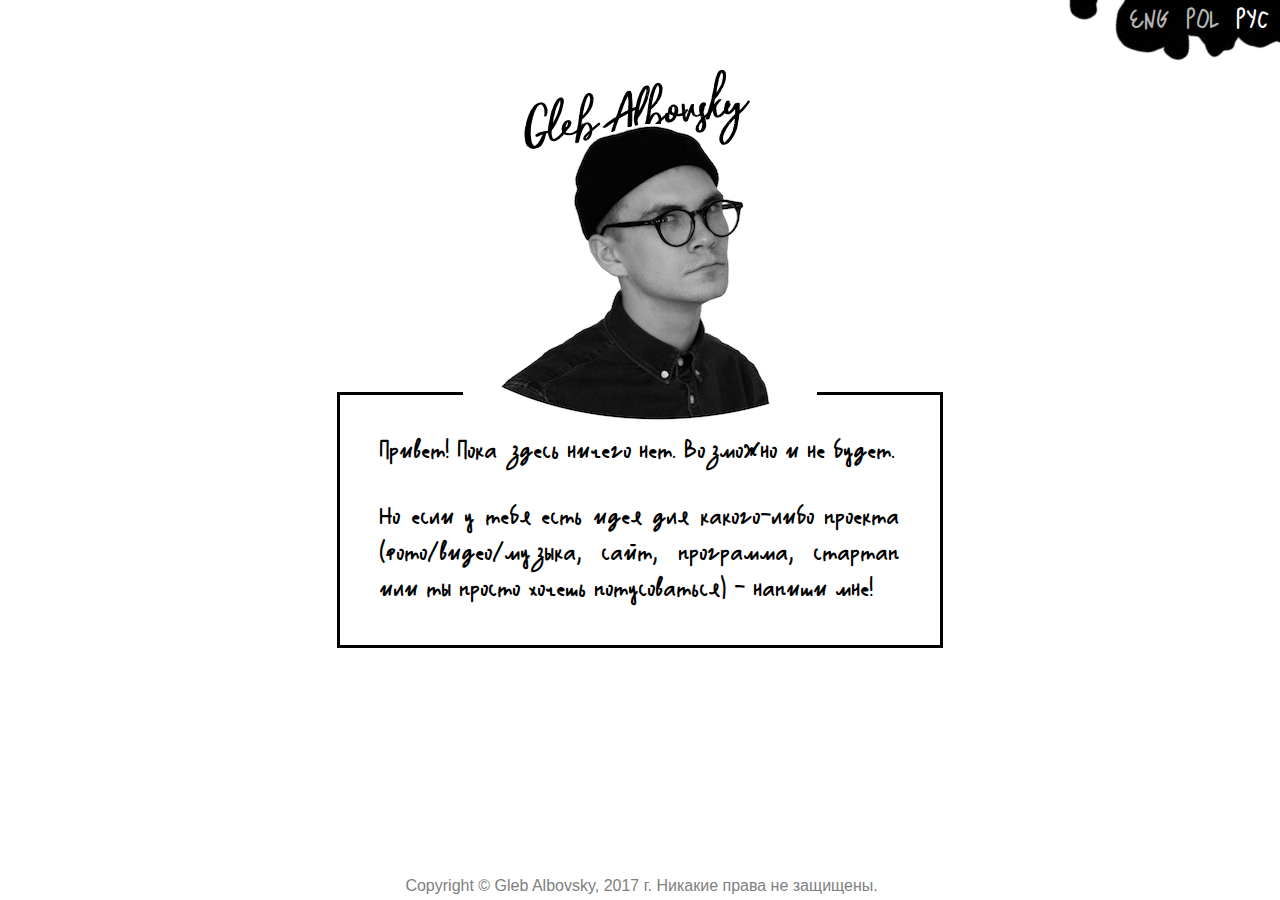
<file: index.html>
<!DOCTYPE html>
<html>
<head>
    <!-- Global Site Tag (gtag.js) - Google Analytics -->
<script async src="https://www.googletagmanager.com/gtag/js?id=UA-109895408-1"></script>
<script>
  window.dataLayer = window.dataLayer || [];
  function gtag(){dataLayer.push(arguments)};
  gtag('js', new Date());
  gtag('config', 'UA-109895408-1');
</script>
    
	<link rel="stylesheet" type="text/css" href="css/style.css">
	<meta charset="utf-8"> 
    <meta name="keywords" content="Gleb, Albovsky, Глеб, Альбовский">
    <meta name="viewport" content="width=device-width, initial-scale=1.0">
	<title>Gleb Albovsky - персональная страница</title>
</head>
<body>


<a id="langBtnEng" class="button" href="html/eng.html">ENG</a>
<a id="langBtnPol" class="button" href="html/pol.html">POL</a>
<p id="langBtnRusBlock">РУС</p>

<img class="center" src="img/logo.png" style="max-width:40vw;">
<img src="img/langPanel.png" class="langPanel">

<div class="ex1">
<div class="ex2">



<p class="mainText">Привет! Пока здесь ничего нет. Возможно и не будет.</p>
<p class="mainText">Но если у тебя есть идея для какого-либо проекта (фото/видео/музыка, сайт, программа, стартап или ты просто хочешь потусоваться) - напиши мне!</p>
</div>
</div>

<!--
<a href="mailto:leb.lbovsky@gmail.com" id="mailIcon" class="fa">
<img alt="E-mail" border="0" src="data/mailIcon.png">
</a>

<a href="https://twitter.com/Lbovsky" target="_blank" id="twitterIcon" class="fa">
<img alt="Twitter" border="0" src="data/twitterIcon.png">
</a>

<a href="https://www.instagram.com/lbovsky/" target="_blank" id="instaIcon1" class="fa">
<img alt="Instagram" border="0" src="data/instaIcon1.png">
</a>

<a href="https://www.instagram.com/gleb.albovsky/" target="_blank" id="instaIcon2" class="fa" >
<img alt="Instagram" border="0" src="data/instaIcon2.png">
</a>
-->

    <div class="copyrightFooter">
Copyright © Gleb Albovsky, 2017 г. Никакие права не защищены.</div>
</body>
</html>
</file>
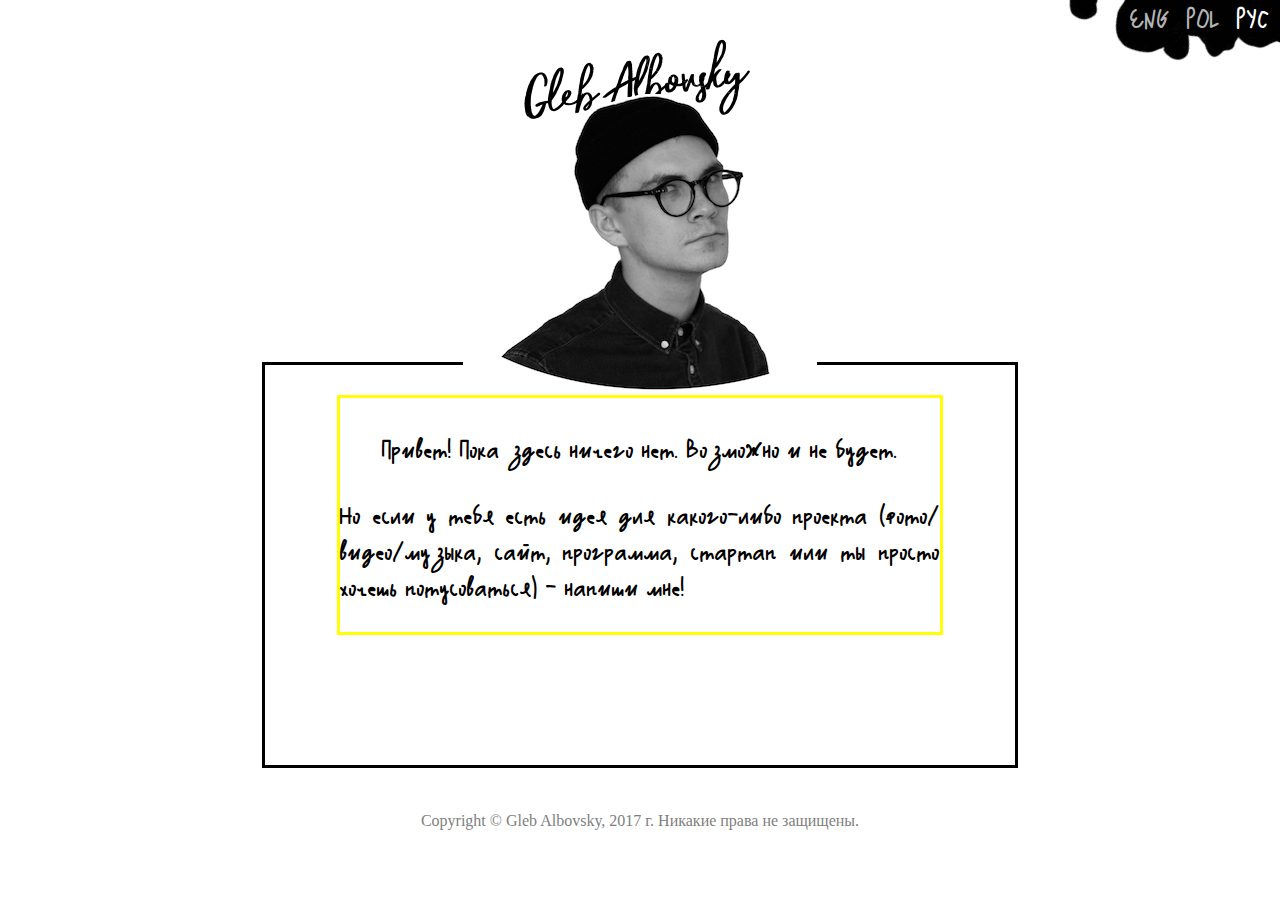
<file: Gleb.cf/index.html>
<!DOCTYPE html>
<html>
<head>
	<link rel="stylesheet" type="text/css" href="css/style.css">
	<meta charset="utf-8"> 
	<title>Gleb Albovsky</title>
</head>
<body>


<a id="langBtnEng" class="button" href="html/eng.html">ENG</a>
<a id="langBtnPol" class="button" href="html/pol.html">POL</a>
<p id="langBtnRusBlock">РУС</p>

<img class="center" src="img/logo.png">
<img src="img/langPanel.png" class="langPanel">

<div class="ex1">
<div class="ex2">



<p class="mainText" style="text-align: center">Привет! Пока здесь ничего нет. Возможно и не будет.</p>
<p class="mainText">Но если у тебя есть идея для какого-либо проекта (фото/видео/музыка, сайт, программа, стартап или ты просто хочешь потусоваться) - напиши мне!</p>
</div>
</div>

<!--
<a href="mailto:leb.lbovsky@gmail.com" id="mailIcon" class="fa">
<img alt="E-mail" border="0" src="data/mailIcon.png">
</a>

<a href="https://twitter.com/Lbovsky" target="_blank" id="twitterIcon" class="fa">
<img alt="Twitter" border="0" src="data/twitterIcon.png">
</a>

<a href="https://www.instagram.com/lbovsky/" target="_blank" id="instaIcon1" class="fa">
<img alt="Instagram" border="0" src="data/instaIcon1.png">
</a>

<a href="https://www.instagram.com/gleb.albovsky/" target="_blank" id="instaIcon2" class="fa" >
<img alt="Instagram" border="0" src="data/instaIcon2.png">
</a>
-->

<p id="copy">Copyright © Gleb Albovsky, 2017 г. Никакие права не защищены.</p>

</body>
</html>
</file>
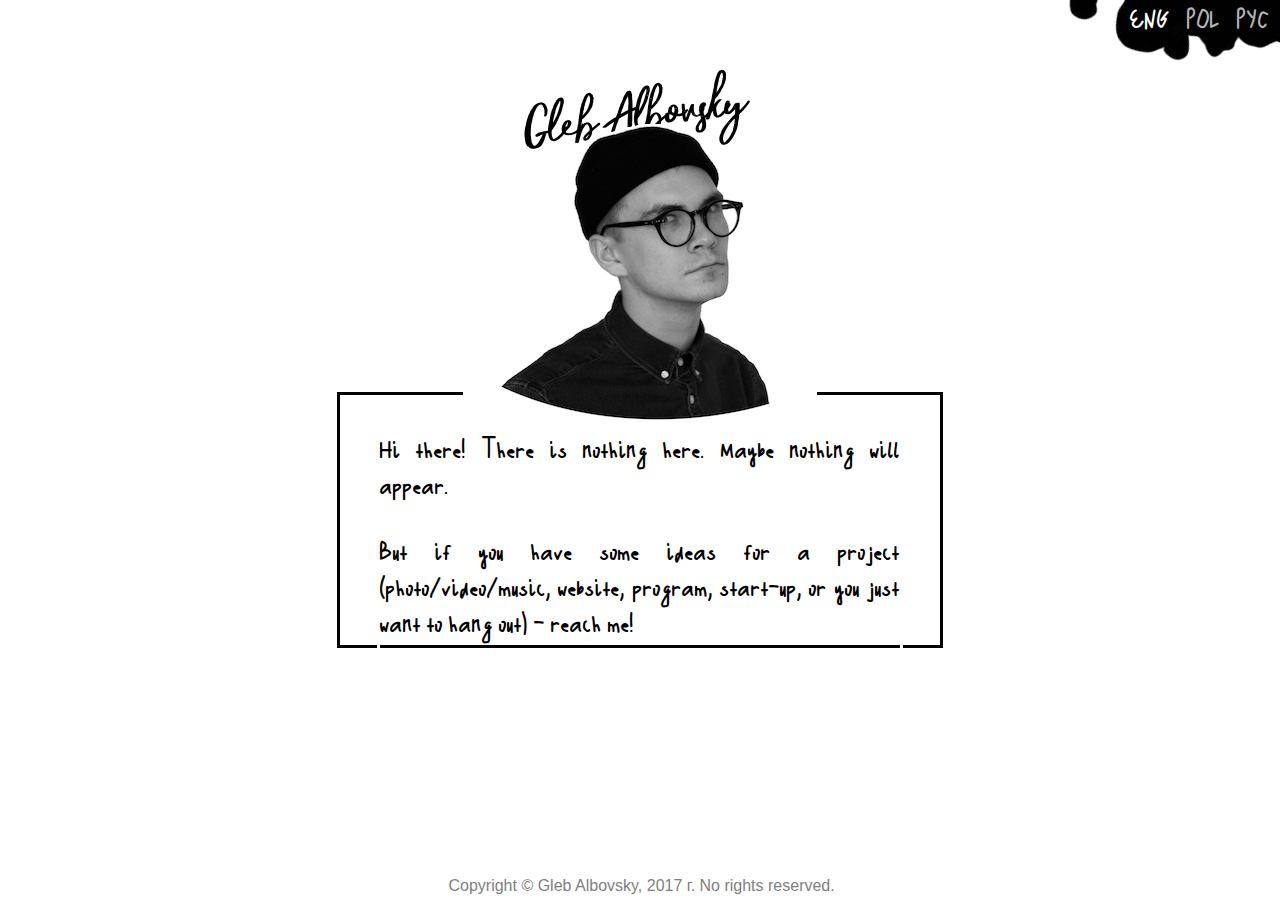
<file: eng.html>
<!DOCTYPE html>
<html>
<head>
    <!-- Global Site Tag (gtag.js) - Google Analytics -->
<script async src="https://www.googletagmanager.com/gtag/js?id=UA-109895408-1"></script>
<script>
  window.dataLayer = window.dataLayer || [];
  function gtag(){dataLayer.push(arguments)};
  gtag('js', new Date());

  gtag('config', 'UA-109895408-1');
</script>
	<link rel="stylesheet" type="text/css" href="../css/style.css">
	<meta charset="utf-8"> 
	<title>Gleb Albovsky - personal webpage</title>
</head>
<body>


<p id="langBtnEngBlock">ENG</p>
<a id="langBtnPol" class="button" href="pol.html">POL</a>
<a id="langBtnRus" class="button" href="../index.html">РУС</a>

<img class="center" src="../img/logo.png">
<img src="../img/langPanel.png" class="langPanel">

<div class="ex1">
<div class="ex2">



<p class="mainTextEn">Hi there! There is nothing here. Maybe nothing will appear.</p>
<p class="mainTextEn">But if you have some ideas for a project (photo/video/music, website, program, start-up, or you just want to hang out) - reach me!</p>
</div>
</div>

<!--
<a href="mailto:leb.lbovsky@gmail.com" id="mailIcon" class="fa">
<img alt="E-mail" border="0" src="data/mailIcon.png">
</a>

<a href="https://twitter.com/Lbovsky" target="_blank" id="twitterIcon" class="fa">
<img alt="Twitter" border="0" src="data/twitterIcon.png">
</a>

<a href="https://www.instagram.com/lbovsky/" target="_blank" id="instaIcon1" class="fa">
<img alt="Instagram" border="0" src="data/instaIcon1.png">
</a>

<a href="https://www.instagram.com/gleb.albovsky/" target="_blank" id="instaIcon2" class="fa" >
<img alt="Instagram" border="0" src="data/instaIcon2.png">
</a>
-->

<div class="copyrightFooter">Copyright © Gleb Albovsky, 2017 г. No rights reserved.</div>

</body>
</html>
</file>
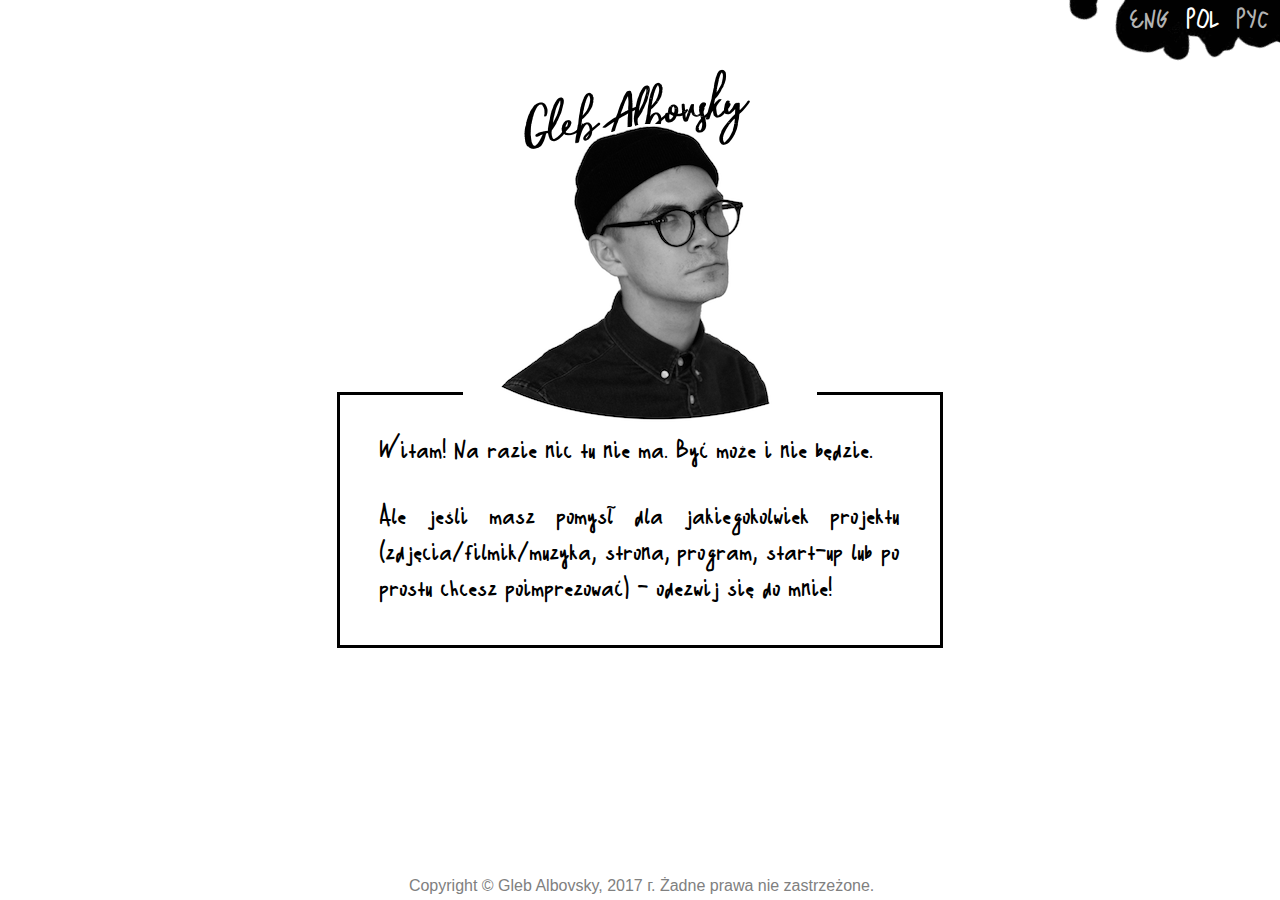
<file: pol.html>
<!DOCTYPE html>
<html>
<head>
    <!-- Global Site Tag (gtag.js) - Google Analytics -->
<script async src="https://www.googletagmanager.com/gtag/js?id=UA-109895408-1"></script>
<script>
  window.dataLayer = window.dataLayer || [];
  function gtag(){dataLayer.push(arguments)};
  gtag('js', new Date());

  gtag('config', 'UA-109895408-1');
</script>
	<link rel="stylesheet" type="text/css" href="../css/style.css">
	<meta charset="utf-8"> 
	<title>Gleb Albovsky - strona personalna</title>
</head>
<body>


<a id="langBtnEng" class="button" href="eng.html">ENG</a>
<p id="langBtnPolBlock">POL</p>
<a id="langBtnRus" class="button" href="../index.html">РУС</a>

<img class="center" src="../img/logo.png">
<img src="../img/langPanel.png" class="langPanel">

<div class="ex1">
<div class="ex2">



<p class="mainText">Witam! Na razie nic tu nie ma. Być może i nie będzie.</p>
<p class="mainText">Ale jeśli masz pomysł dla jakiegokolwiek projektu (zdjęcia/filmik/muzyka, strona, program, start-up lub po prostu chcesz poimprezować) - odezwij się do mnie!</p>
</div>
</div>

<!--
<a href="mailto:leb.lbovsky@gmail.com" id="mailIcon" class="fa">
<img alt="E-mail" border="0" src="data/mailIcon.png">
</a>

<a href="https://twitter.com/Lbovsky" target="_blank" id="twitterIcon" class="fa">
<img alt="Twitter" border="0" src="data/twitterIcon.png">
</a>

<a href="https://www.instagram.com/lbovsky/" target="_blank" id="instaIcon1" class="fa">
<img alt="Instagram" border="0" src="data/instaIcon1.png">
</a>

<a href="https://www.instagram.com/gleb.albovsky/" target="_blank" id="instaIcon2" class="fa" >
<img alt="Instagram" border="0" src="data/instaIcon2.png">
</a>
-->

<div class="copyrightFooter">Copyright © Gleb Albovsky, 2017 г. Żadne prawa nie zastrzeżone.</div>

</body>
</html>
</file>
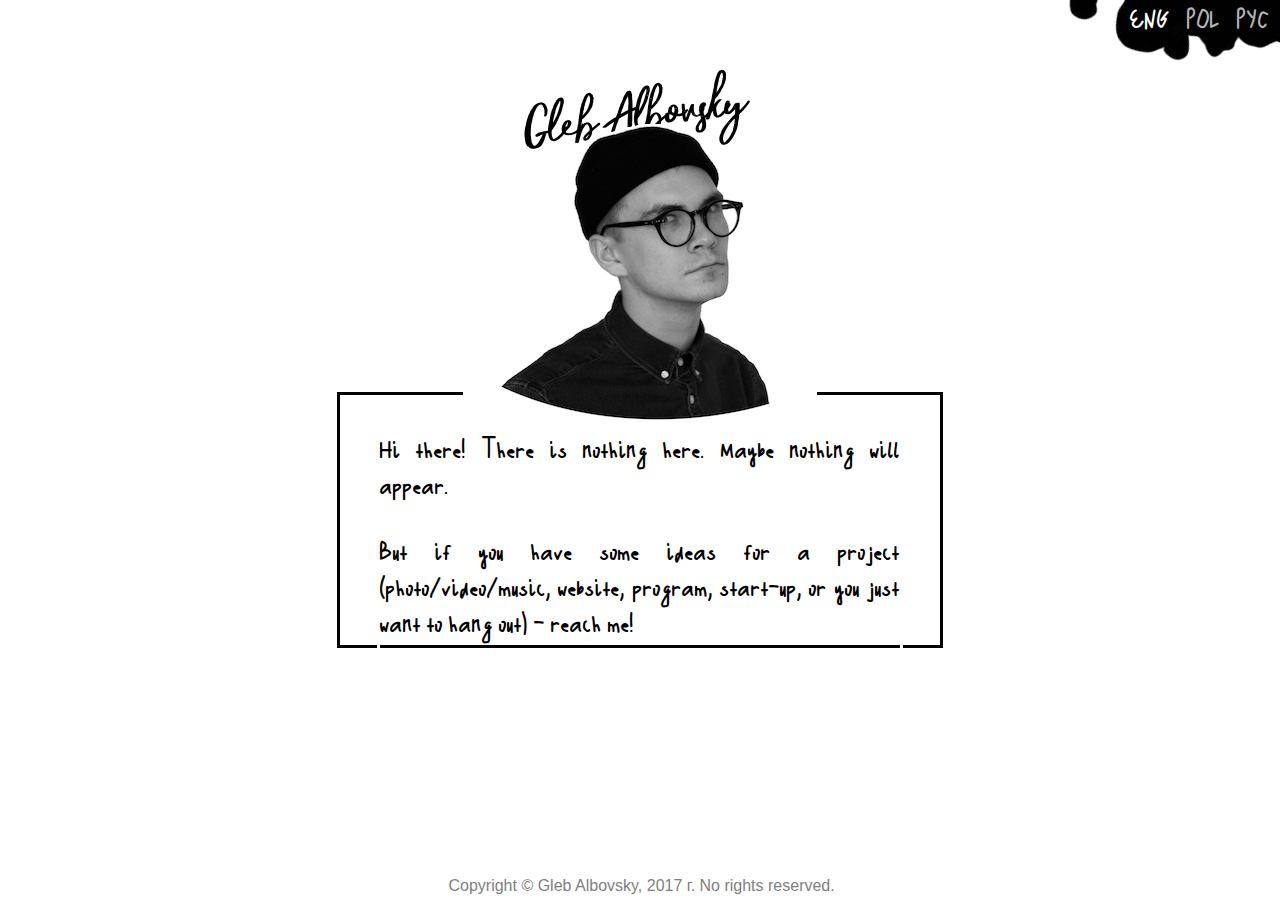
<file: html/eng.html>
<!DOCTYPE html>
<html>
<head>
	<link rel="stylesheet" type="text/css" href="../css/style.css">
	<meta charset="utf-8"> 
	<title>Gleb Albovsky - personal webpage</title>
</head>
<body>


<p id="langBtnEngBlock">ENG</p>
<a id="langBtnPol" class="button" href="pol.html">POL</a>
<a id="langBtnRus" class="button" href="../index.html">РУС</a>

<img class="center" src="../img/logo.png">
<img src="../img/langPanel.png" class="langPanel">

<div class="ex1">
<div class="ex2">



<p class="mainTextEn">Hi there! There is nothing here. Maybe nothing will appear.</p>
<p class="mainTextEn">But if you have some ideas for a project (photo/video/music, website, program, start-up, or you just want to hang out) - reach me!</p>
</div>
</div>

<!--
<a href="mailto:leb.lbovsky@gmail.com" id="mailIcon" class="fa">
<img alt="E-mail" border="0" src="data/mailIcon.png">
</a>

<a href="https://twitter.com/Lbovsky" target="_blank" id="twitterIcon" class="fa">
<img alt="Twitter" border="0" src="data/twitterIcon.png">
</a>

<a href="https://www.instagram.com/lbovsky/" target="_blank" id="instaIcon1" class="fa">
<img alt="Instagram" border="0" src="data/instaIcon1.png">
</a>

<a href="https://www.instagram.com/gleb.albovsky/" target="_blank" id="instaIcon2" class="fa" >
<img alt="Instagram" border="0" src="data/instaIcon2.png">
</a>
-->

<div class="copyrightFooter">Copyright © Gleb Albovsky, 2017 г. No rights reserved.</div>

</body>
</html>
</file>
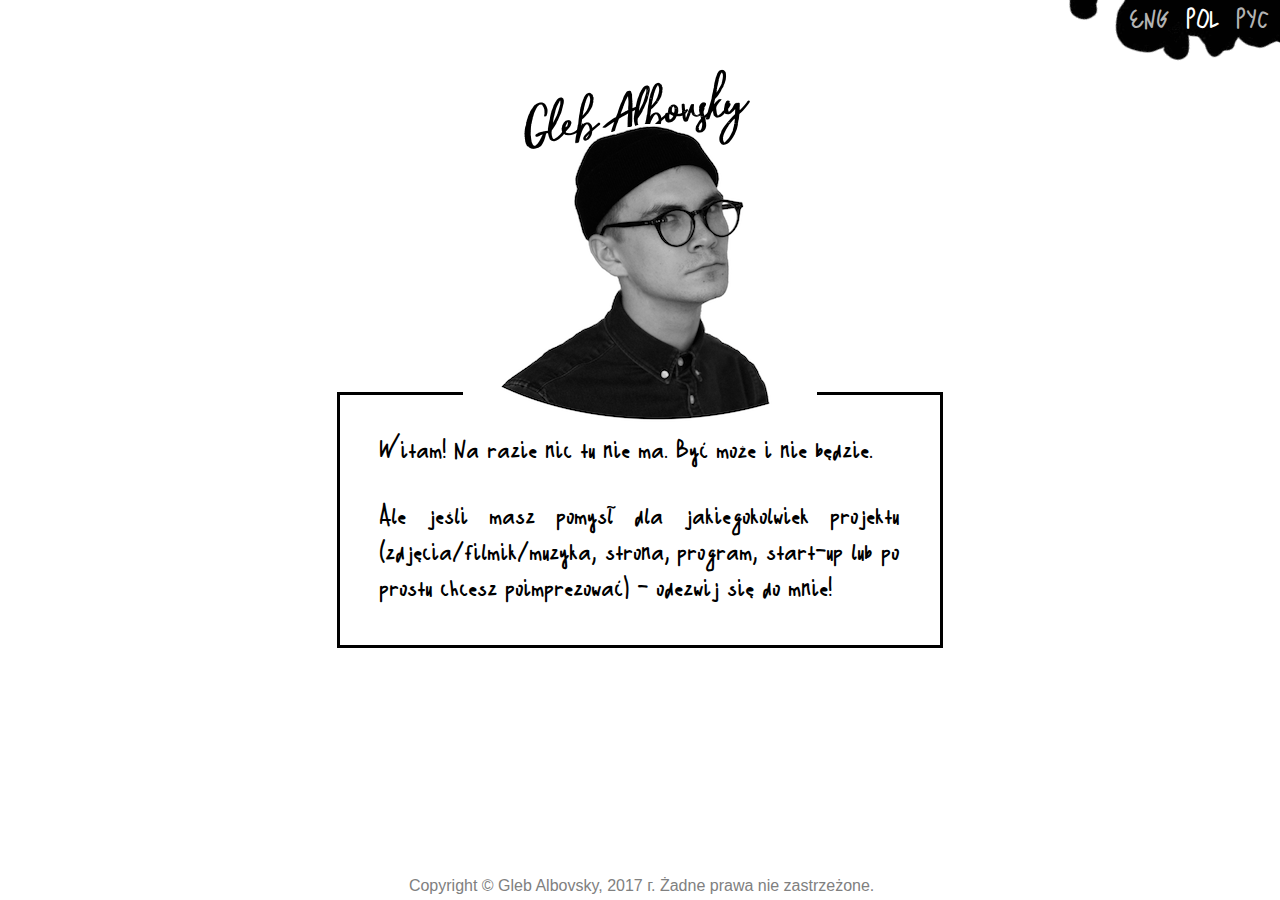
<file: html/pol.html>
<!DOCTYPE html>
<html>
<head>
	<link rel="stylesheet" type="text/css" href="../css/style.css">
	<meta charset="utf-8"> 
	<title>Gleb Albovsky - strona personalna</title>
</head>
<body>


<a id="langBtnEng" class="button" href="eng.html">ENG</a>
<p id="langBtnPolBlock">POL</p>
<a id="langBtnRus" class="button" href="../index.html">РУС</a>

<img class="center" src="../img/logo.png">
<img src="../img/langPanel.png" class="langPanel">

<div class="ex1">
<div class="ex2">



<p class="mainText">Witam! Na razie nic tu nie ma. Być może i nie będzie.</p>
<p class="mainText">Ale jeśli masz pomysł dla jakiegokolwiek projektu (zdjęcia/filmik/muzyka, strona, program, start-up lub po prostu chcesz poimprezować) - odezwij się do mnie!</p>
</div>
</div>

<!--
<a href="mailto:leb.lbovsky@gmail.com" id="mailIcon" class="fa">
<img alt="E-mail" border="0" src="data/mailIcon.png">
</a>

<a href="https://twitter.com/Lbovsky" target="_blank" id="twitterIcon" class="fa">
<img alt="Twitter" border="0" src="data/twitterIcon.png">
</a>

<a href="https://www.instagram.com/lbovsky/" target="_blank" id="instaIcon1" class="fa">
<img alt="Instagram" border="0" src="data/instaIcon1.png">
</a>

<a href="https://www.instagram.com/gleb.albovsky/" target="_blank" id="instaIcon2" class="fa" >
<img alt="Instagram" border="0" src="data/instaIcon2.png">
</a>
-->

<div class="copyrightFooter">Copyright © Gleb Albovsky, 2017 г. Żadne prawa nie zastrzeżone.</div>

</body>
</html>
</file>
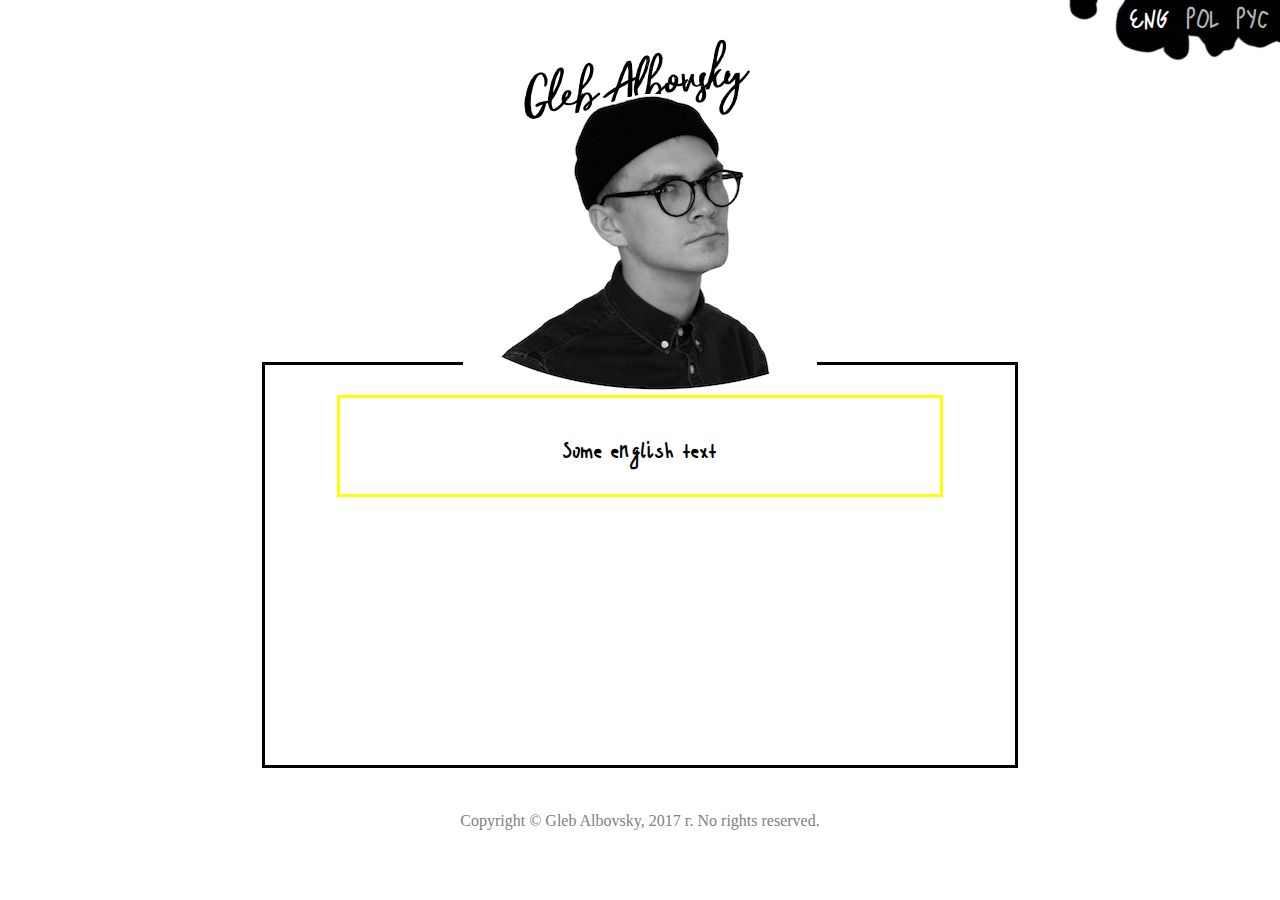
<file: Gleb.cf/html/eng.html>
<!DOCTYPE html>
<html>
<head>
	<link rel="stylesheet" type="text/css" href="../css/style.css">
	<meta charset="utf-8"> 
	<title>Gleb Albovsky</title>
</head>
<body>


<p id="langBtnEngBlock">ENG</p>
<a id="langBtnPol" class="button" href="pol.html">POL</a>
<a id="langBtnRus" class="button" href="../index.html">РУС</a>

<img class="center" src="../img/logo.png">
<img src="../img/langPanel.png" class="langPanel">

<div class="ex1">
<div class="ex2">



<p class="mainText" style="text-align: center">Some english text</p>
<p class="mainText"></p>
</div>
</div>

<!--
<a href="mailto:leb.lbovsky@gmail.com" id="mailIcon" class="fa">
<img alt="E-mail" border="0" src="data/mailIcon.png">
</a>

<a href="https://twitter.com/Lbovsky" target="_blank" id="twitterIcon" class="fa">
<img alt="Twitter" border="0" src="data/twitterIcon.png">
</a>

<a href="https://www.instagram.com/lbovsky/" target="_blank" id="instaIcon1" class="fa">
<img alt="Instagram" border="0" src="data/instaIcon1.png">
</a>

<a href="https://www.instagram.com/gleb.albovsky/" target="_blank" id="instaIcon2" class="fa" >
<img alt="Instagram" border="0" src="data/instaIcon2.png">
</a>
-->

<p id="copy">Copyright © Gleb Albovsky, 2017 г. No rights reserved.</p>

</body>
</html>
</file>
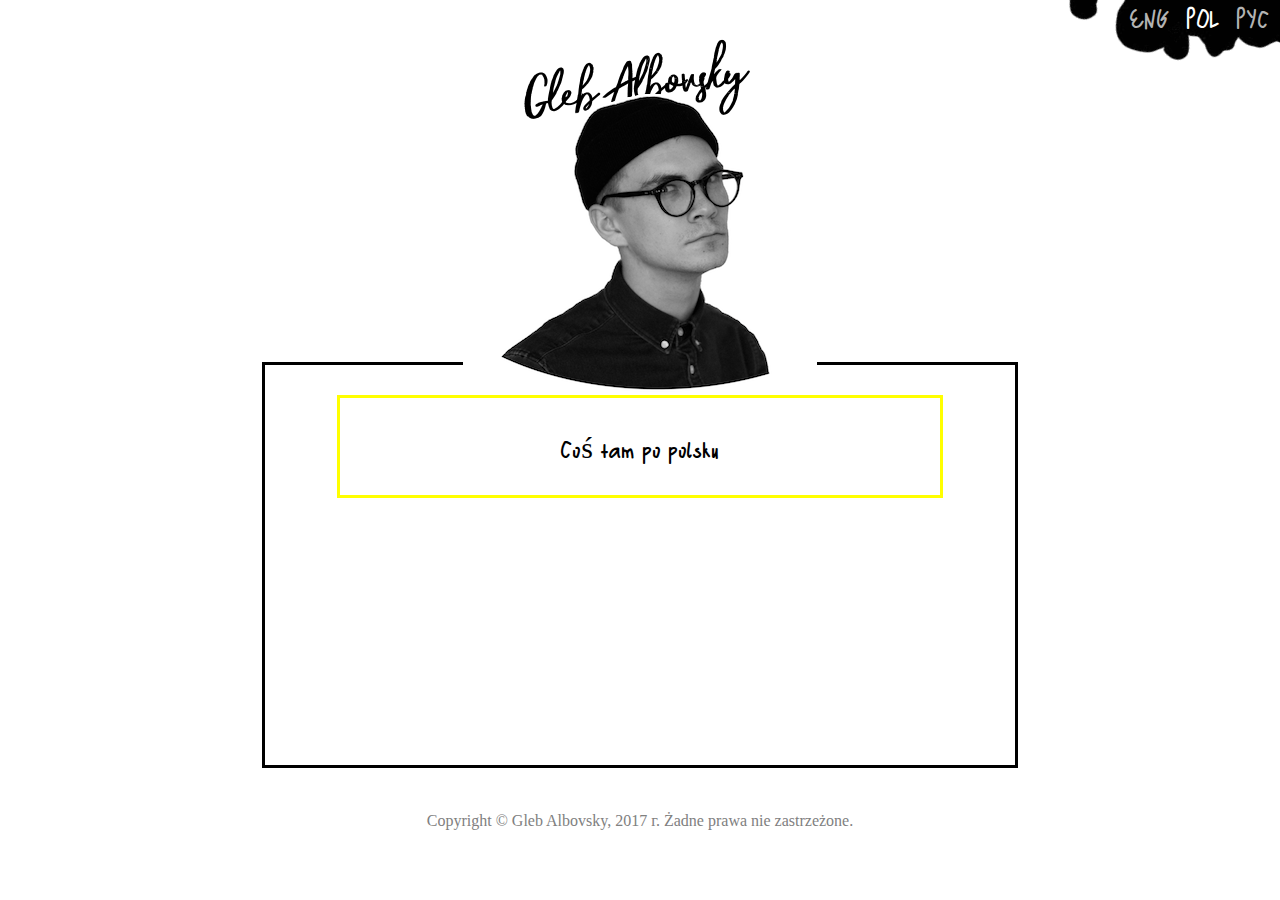
<file: Gleb.cf/html/pol.html>
<!DOCTYPE html>
<html>
<head>
	<link rel="stylesheet" type="text/css" href="../css/style.css">
	<meta charset="utf-8"> 
	<title>Gleb Albovsky</title>
</head>
<body>


<a id="langBtnEng" class="button" href="eng.html">ENG</a>
<p id="langBtnPolBlock">POL</p>
<a id="langBtnRus" class="button" href="../index.html">РУС</a>

<img class="center" src="../img/logo.png">
<img src="../img/langPanel.png" class="langPanel">

<div class="ex1">
<div class="ex2">



<p class="mainText" style="text-align: center">Coś tam po polsku</p>
<p class="mainText"></p>
</div>
</div>

<!--
<a href="mailto:leb.lbovsky@gmail.com" id="mailIcon" class="fa">
<img alt="E-mail" border="0" src="data/mailIcon.png">
</a>

<a href="https://twitter.com/Lbovsky" target="_blank" id="twitterIcon" class="fa">
<img alt="Twitter" border="0" src="data/twitterIcon.png">
</a>

<a href="https://www.instagram.com/lbovsky/" target="_blank" id="instaIcon1" class="fa">
<img alt="Instagram" border="0" src="data/instaIcon1.png">
</a>

<a href="https://www.instagram.com/gleb.albovsky/" target="_blank" id="instaIcon2" class="fa" >
<img alt="Instagram" border="0" src="data/instaIcon2.png">
</a>
-->

<p id="copy">Copyright © Gleb Albovsky, 2017 г. Żadne prawa nie zastrzeżone.</p>

</body>
</html>
</file>
<file: css/style.css>
img.center {
	position: relative;
	top: 60px;
	display: block;
	margin-left: auto;
  	margin-right: auto;
  	z-index:1;
}

img.langPanel {
	position: absolute;
	right: 0px;
	top: 0px;
}

div.copyrightFooter {
    display: inline-block;
    position: absolute; bottom: 5px;
    width: 99%;
    color: gray;
    font-family: -apple-system, BlinkMacSystemFont, sans-serif;
    font-weight: 100;
    margin: 50 auto;
    text-align: center;
}

#mailIcon {
	position: relative;
	top: -485px;
	left: 462px;
	display: block;
}

#twitterIcon {
	position: relative;
	top: -390px;
	left: 285px;
	display: block;
}

#instaIcon1 {
	position: relative;
	top: -425px;
	left: 420px;
	display: block;
	margin-left: auto;
  	margin-right: auto;
}

#instaIcon2 {
	position: relative;
	top: -600px;
	left: 470px;
	display: block;
	margin-left: auto;
  	margin-right: auto;
}

div.ex1 {
	width:600px;
	height: 250px;
	margin: 0 auto;
	border: 3px solid #000000;
    position: relative; top: 30px;
	padding: 0px;
    z-index: 0;
}

div.ex1En {
	width:600px;
	height: 280px;
	margin: 0 auto;
	border: 3px solid #000000;
	padding: 0px;
}

div.ex2 {
	width: 520px;
	margin:0 auto;
	border: 3px solid #FFFFFF;
    padding: 0px;
	z-index: -1;
}

/*@import url(http://allfont.net/allfont.css?fonts=olgactt);*/

/*p.mainTextj {
	font-family: -apple-system, BlinkMacSystemFont, sans-serif;
	font-weight: 250;
    font-style: normal;
	font-size: 25px;
	text-align: justify;
	vertical-align: center;
}*/

@font-face {
    font-family: 'Kurochka';
    src: url('../css/fonts/Kurochkalapkoi2.ttf'); 
}

p.mainText {
	font-family: 'Kurochka';
	font-size: 30px;
	text-align: justify;
	vertical-align: center;
}

p.mainTextEn {
	font-family: 'Kurochka';
	font-size: 30px;
	text-align: justify;
	vertical-align: center;
    word-spacing: -2px;
}

#langBtnEng {
	font-family: "kurochka";
	font-size: 30px;
	position: absolute; top: -2px; right: 110px;
	z-index: 22;
}

#langBtnEngBlock {
	font-family: "kurochka";
    color: white;
	font-size: 30px;
	position: absolute; top: -32px; right: 110px;
	z-index: 22;
}

#langBtnPol {
	font-family: "kurochka";
	font-size: 30px;
	position: absolute; top: -2px; right: 60px;
	z-index: 22;
}

#langBtnPolBlock {
	font-family: "kurochka";
    color: white;
	font-size: 30px;
	position: absolute; top: -32px; right: 60px;
	z-index: 22;
}

#langBtnRus {
	font-family: "kurochka";
	font-size: 30px;
	position: absolute; top: -2px; right: 10px;
	z-index: 22;
}

#langBtnRusBlock {
	font-family: "kurochka";
    color: white;
	font-size: 30px;
	position: absolute; top: -32px; right: 10px;
	z-index: 22;
}






a.button:link {
    color: #b3b3b3; 
    background-color: transparent; 
    text-decoration: none;
}

a.button:visited {
    color: #b3b3b3;
    background-color: transparent;
    text-decoration: none;
}

a.button:hover {
    color: white;
}

a.button:active {
    color: #b3b3b3;
    background-color: transparent;
    text-decoration: none;
    
}
</file>
<file: Gleb.cf/css/style.css>
img.center {
	position: relative;
	top: 30px;
	display: block;
	margin-left: auto;
  	margin-right: auto;
  	z-index:0;
}

img.langPanel {
	position: absolute;
	right: 0px;
	top: 0px;
}

#copy {
	color: grey; 
	position: relative; 
	bottom: -28px;
	text-align: center;
	margin-left: auto;
  	margin-right: auto;
}

#mailIcon {
	position: relative;
	top: -485px;
	left: 462px;
	display: block;
}

#twitterIcon {
	position: relative;
	top: -390px;
	left: 285px;
	display: block;
}

#instaIcon1 {
	position: relative;
	top: -425px;
	left: 420px;
	display: block;
	margin-left: auto;
  	margin-right: auto;
}

#instaIcon2 {
	position: relative;
	top: -600px;
	left: 470px;
	display: block;
	margin-left: auto;
  	margin-right: auto;
}

div.ex1 {
	width:750px;
	height: 400px;
	margin: 0 auto;
	border: 3px solid #000000;
	padding: 0px;
}

div.ex2 {
	width: 600px;
	margin:0 auto;
	border: 3px solid #FFFF00;
	position: relative; top: 30px;
	
}

/*@import url(http://allfont.net/allfont.css?fonts=olgactt);*/

/*p.mainTextj {
	font-family: -apple-system, BlinkMacSystemFont, sans-serif;
	font-weight: 250;
    font-style: normal;
	font-size: 25px;
	text-align: justify;
	vertical-align: center;
}*/

@font-face {
    font-family: 'Kurochka';
    src: url('../css/fonts/Kurochkalapkoi.ttf'); 
}

p.mainText {
	font-family: 'Kurochka';
	font-size: 30px;
	text-align: justify;
	vertical-align: center;
}

#langBtnEng {
	font-family: "kurochka";
	font-size: 30px;
	position: absolute; top: -2px; right: 110px;
	z-index: 22;
}

#langBtnEngBlock {
	font-family: "kurochka";
    color: white;
	font-size: 30px;
	position: absolute; top: -32px; right: 110px;
	z-index: 22;
}

#langBtnPol {
	font-family: "kurochka";
	font-size: 30px;
	position: absolute; top: -2px; right: 60px;
	z-index: 22;
}

#langBtnPolBlock {
	font-family: "kurochka";
    color: white;
	font-size: 30px;
	position: absolute; top: -32px; right: 60px;
	z-index: 22;
}

#langBtnRus {
	font-family: "kurochka";
	font-size: 30px;
	position: absolute; top: -2px; right: 10px;
	z-index: 22;
}

#langBtnRusBlock {
	font-family: "kurochka";
    color: white;
	font-size: 30px;
	position: absolute; top: -32px; right: 10px;
	z-index: 22;
}






a.button:link {
    color: #b3b3b3; 
    background-color: transparent; 
    text-decoration: none;
}

a.button:visited {
    color: #b3b3b3;
    background-color: transparent;
    text-decoration: none;
}

a.button:hover {
    color: white;
}

a.button:active {
    color: #b3b3b3;
    background-color: transparent;
    text-decoration: none;
    
}
</file>
